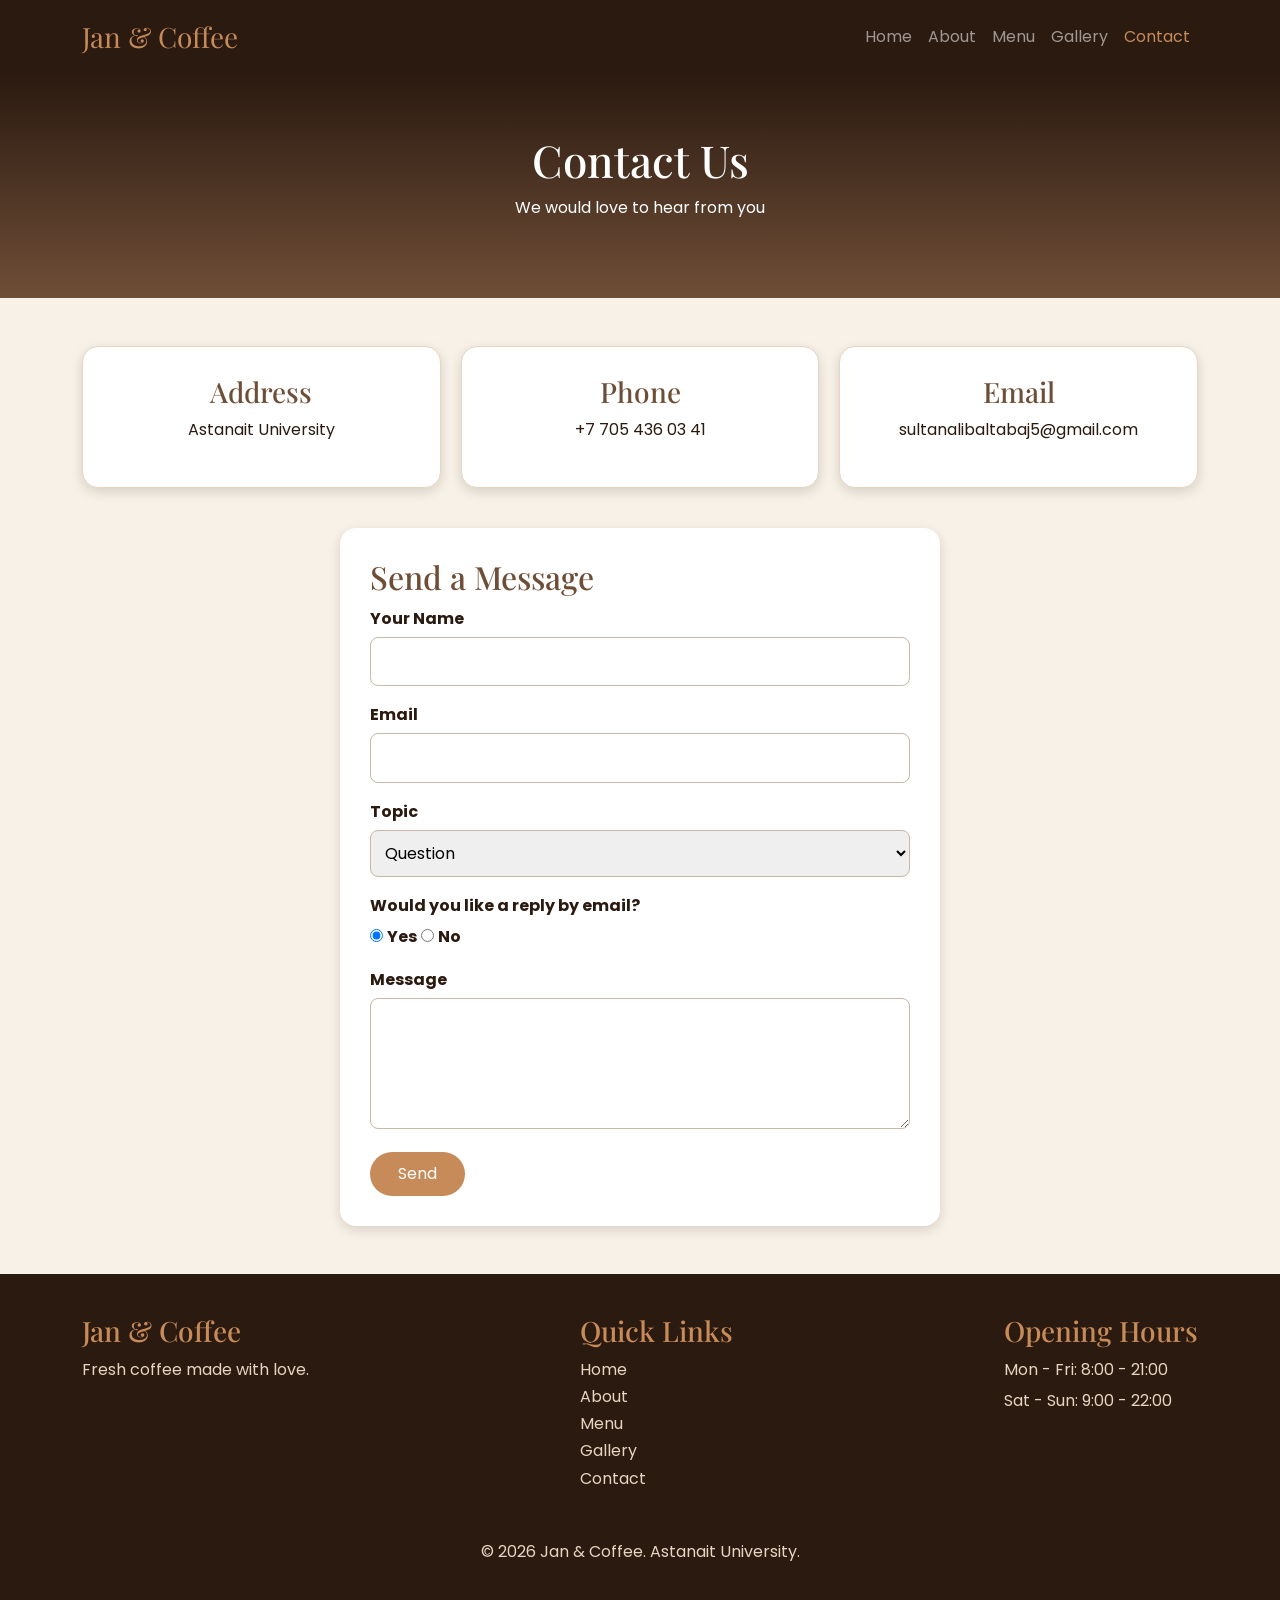
<file: contact.html>
<!DOCTYPE html>
<html lang="en">
<head>
    <meta charset="UTF-8">
    <meta name="viewport" content="width=device-width, initial-scale=1">
    <title>Jan & Coffee | Contact</title>
    <link href="https://cdn.jsdelivr.net/npm/bootstrap@5.3.3/dist/css/bootstrap.min.css" rel="stylesheet">
    <link href="https://fonts.googleapis.com/css2?family=Playfair+Display:wght@600;700&family=Poppins:wght@300;400;600&display=swap" rel="stylesheet">
    <link rel="stylesheet" href="css/style.css">
</head>
<body>
    <header>
        <nav class="navbar navbar-expand-lg sticky-top" data-bs-theme="dark">
            <div class="container">
                <a class="navbar-brand" href="index.html">Jan &amp; Coffee</a>
                <button class="navbar-toggler" type="button" data-bs-toggle="collapse" data-bs-target="#mainMenu" aria-controls="mainMenu" aria-expanded="false" aria-label="Toggle navigation">
                    <span class="navbar-toggler-icon"></span>
                </button>
                <div class="collapse navbar-collapse" id="mainMenu">
                    <ul class="navbar-nav ms-auto">
                        <li class="nav-item"><a class="nav-link" href="index.html">Home</a></li>
                        <li class="nav-item"><a class="nav-link" href="about.html">About</a></li>
                        <li class="nav-item"><a class="nav-link" href="menu.html">Menu</a></li>
                        <li class="nav-item"><a class="nav-link" href="gallery.html">Gallery</a></li>
                        <li class="nav-item"><a class="nav-link active" href="contact.html">Contact</a></li>
                    </ul>
                </div>
            </div>
        </nav>
    </header>

    <main>
        <section class="page-header">
            <div class="container">
                <h1>Contact Us</h1>
                <p>We would love to hear from you</p>
            </div>
        </section>

        <section class="container py-5">
            <div class="info-row">
                <article class="info-box">
                    <h3>Address</h3>
                    <p>Astanait University</p>
                </article>
                <article class="info-box">
                    <h3>Phone</h3>
                    <p>+7 705 436 03 41</p>
                </article>
                <article class="info-box">
                    <h3>Email</h3>
                    <p>sultanalibaltabaj5@gmail.com</p>
                </article>
            </div>

            <form id="contact-form" action="#" method="post">
                <h2>Send a Message</h2>

                <label for="name">Your Name</label>
                <input type="text" id="name" name="name" class="field" required>

                <label for="email">Email</label>
                <input type="email" id="email" name="email" class="field" required>

                <label for="topic">Topic</label>
                <select id="topic" name="topic" class="field">
                    <option>Question</option>
                    <option>Table reservation</option>
                    <option>Feedback</option>
                </select>

                <p class="question mb-1">Would you like a reply by email?</p>
                <div class="mb-3">
                    <input type="radio" id="reply-yes" name="reply" value="yes" checked>
                    <label for="reply-yes">Yes</label>
                    <input type="radio" id="reply-no" name="reply" value="no">
                    <label for="reply-no">No</label>
                </div>

                <label for="message">Message</label>
                <textarea id="message" name="message" rows="4" class="field" required></textarea>

                <button type="submit" class="btn btn-coffee rounded-pill">Send</button>
            </form>
        </section>
    </main>
    <footer>
        <div class="container">
            <div class="footer-flex">
                <div>
                    <h3>Jan &amp; Coffee</h3>
                    <p>Fresh coffee made with love.</p>
                </div>
                <div>
                    <h3>Quick Links</h3>
                    <ul class="list-unstyled">
                        <li><a href="index.html">Home</a></li>
                        <li><a href="about.html">About</a></li>
                        <li><a href="menu.html">Menu</a></li>
                        <li><a href="gallery.html">Gallery</a></li>
                        <li><a href="contact.html">Contact</a></li>
                    </ul>
                </div>
                <div>
                    <h3>Opening Hours</h3>
                    <p class="mb-1">Mon - Fri: 8:00 - 21:00</p>
                    <p class="mb-1">Sat - Sun: 9:00 - 22:00</p>
                </div>
            </div>
            <p class="copyright">&copy; 2026 Jan &amp; Coffee. Astanait University.</p>
        </div>
    </footer>
    <script src="https://cdn.jsdelivr.net/npm/bootstrap@5.3.3/dist/js/bootstrap.bundle.min.js"></script>
</body>
</html>
</file>
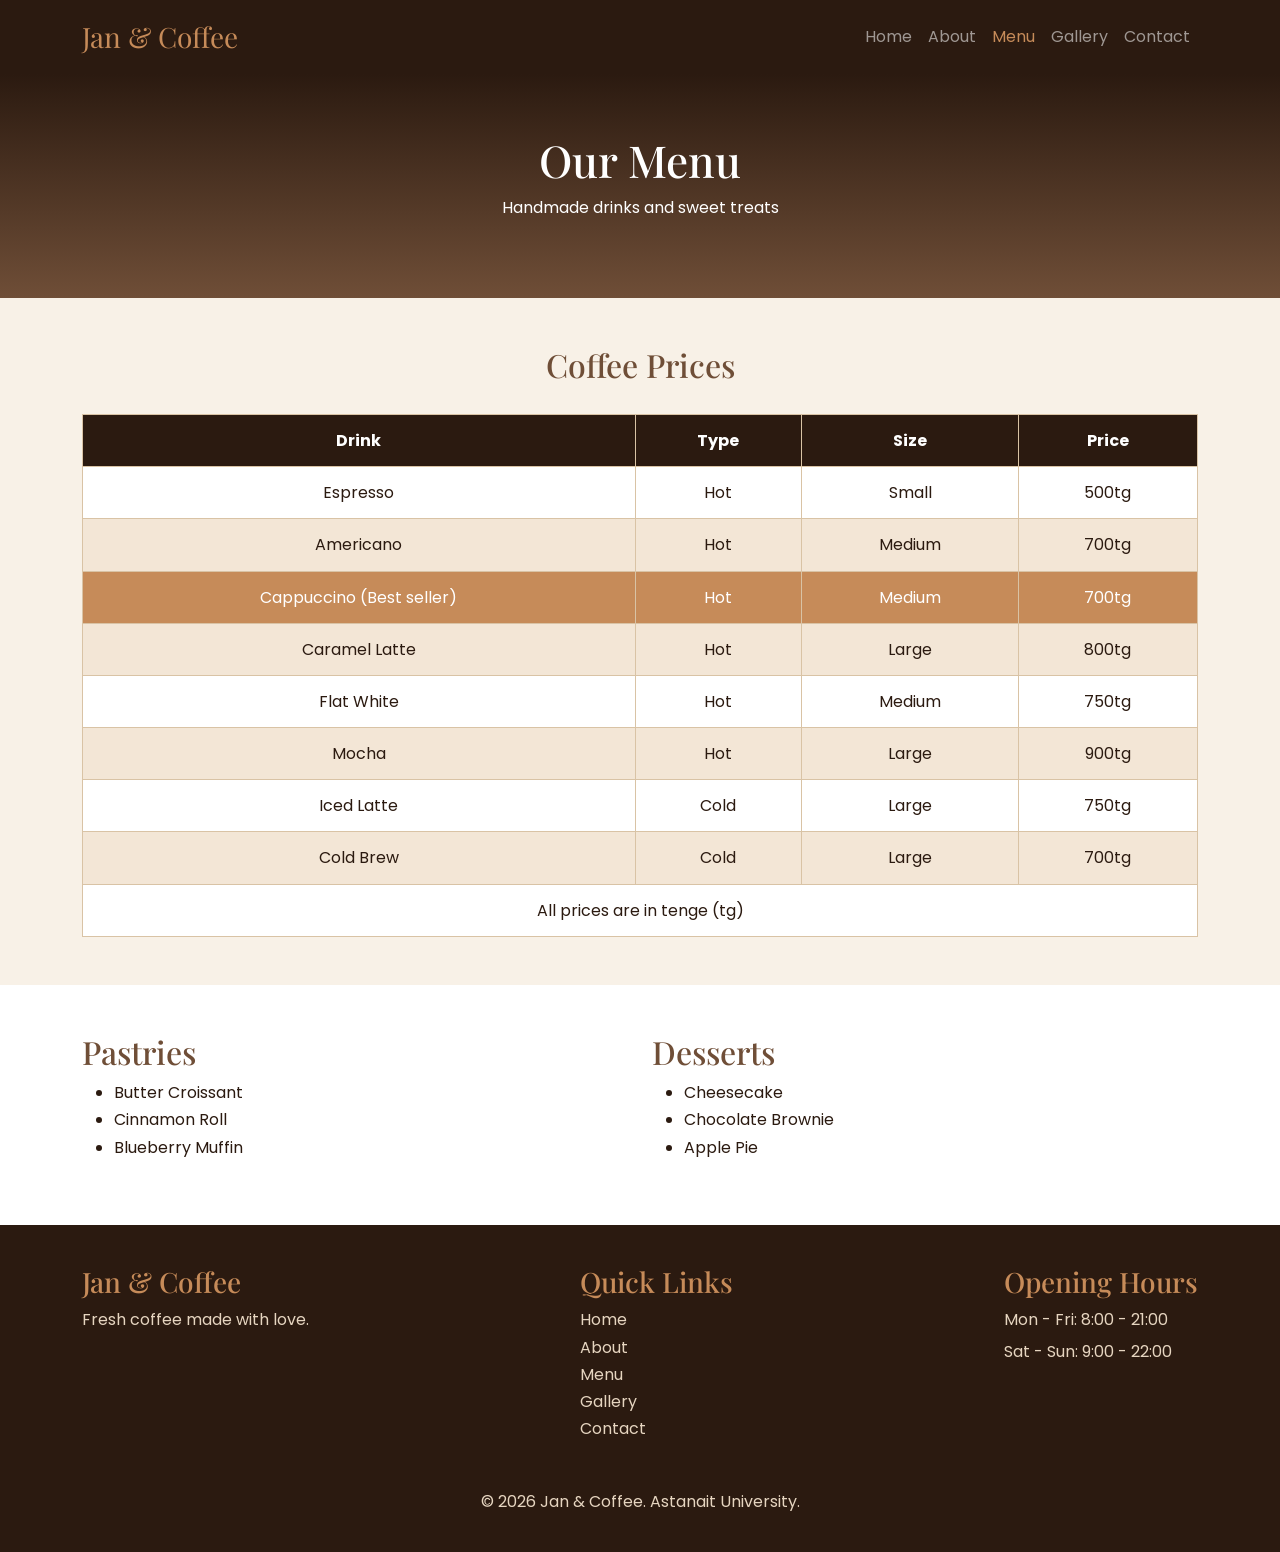
<file: menu.html>
<!DOCTYPE html>
<html lang="en">
<head>
    <meta charset="UTF-8">
    <meta name="viewport" content="width=device-width, initial-scale=1">
    <title>Jan & Coffee | Menu</title>
    <link href="https://cdn.jsdelivr.net/npm/bootstrap@5.3.3/dist/css/bootstrap.min.css" rel="stylesheet">
    <link href="https://fonts.googleapis.com/css2?family=Playfair+Display:wght@600;700&family=Poppins:wght@300;400;600&display=swap" rel="stylesheet">
    <link rel="stylesheet" href="css/style.css">
</head>
<body>
    <header>
        <nav class="navbar navbar-expand-lg sticky-top" data-bs-theme="dark">
            <div class="container">
                <a class="navbar-brand" href="index.html">Jan &amp; Coffee</a>
                <button class="navbar-toggler" type="button" data-bs-toggle="collapse" data-bs-target="#mainMenu" aria-controls="mainMenu" aria-expanded="false" aria-label="Toggle navigation">
                    <span class="navbar-toggler-icon"></span>
                </button>
                <div class="collapse navbar-collapse" id="mainMenu">
                    <ul class="navbar-nav ms-auto">
                        <li class="nav-item"><a class="nav-link" href="index.html">Home</a></li>
                        <li class="nav-item"><a class="nav-link" href="about.html">About</a></li>
                        <li class="nav-item"><a class="nav-link active" href="menu.html">Menu</a></li>
                        <li class="nav-item"><a class="nav-link" href="gallery.html">Gallery</a></li>
                        <li class="nav-item"><a class="nav-link" href="contact.html">Contact</a></li>
                    </ul>
                </div>
            </div>
        </nav>
    </header>

    <main>
        <section class="page-header">
            <div class="container">
                <h1>Our Menu</h1>
                <p>Handmade drinks and sweet treats</p>
            </div>
        </section>

        <section class="container py-5">
            <h2 id="menu-title">Coffee Prices</h2>
            <div class="table-responsive">
                <table>
                    <thead>
                        <tr>
                            <th>Drink</th>
                            <th>Type</th>
                            <th>Size</th>
                            <th>Price</th>
                        </tr>
                    </thead>
                    <tbody>
                    <tr>
                        <td>Espresso</td>
                        <td>Hot</td>
                        <td>Small</td>
                        <td>500tg</td>
                    </tr>
                    <tr>
                        <td>Americano</td>
                        <td>Hot</td>
                        <td>Medium</td>
                        <td>700tg</td>
                    </tr>
                    <tr class="highlight-row">
                        <td>Cappuccino (Best seller)</td>
                        <td>Hot</td>
                        <td>Medium</td>
                        <td>700tg</td>
                    </tr>
                    <tr>
                        <td>Caramel Latte</td>
                        <td>Hot</td>
                        <td>Large</td>
                        <td>800tg</td>
                    </tr>
                    <tr>
                        <td>Flat White</td>
                        <td>Hot</td>
                        <td>Medium</td>
                        <td>750tg</td>
                    </tr>
                    <tr>
                        <td>Mocha</td>
                        <td>Hot</td>
                        <td>Large</td>
                        <td>900tg</td>
                    </tr>
                    <tr>
                        <td>Iced Latte</td>
                        <td>Cold</td>
                        <td>Large</td>
                        <td>750tg</td>
                    </tr>
                    <tr>
                        <td>Cold Brew</td>
                        <td>Cold</td>
                        <td>Large</td>
                        <td>700tg</td>
                    </tr>
                        <tr>
                            <td colspan="4">All prices are in tenge (tg)</td>
                        </tr>
                    </tbody>
                </table>
            </div>
        </section>

        <section class="bg-white py-5">
            <div class="container">
                <div class="row g-4">
                    <div class="col-md-6">
                        <h2>Pastries</h2>
                        <ul>
                            <li>Butter Croissant</li>
                            <li>Cinnamon Roll</li>
                            <li>Blueberry Muffin</li>
                        </ul>
                    </div>
                    <div class="col-md-6">
                        <h2>Desserts</h2>
                        <ul>
                            <li>Cheesecake</li>
                            <li>Chocolate Brownie</li>
                            <li>Apple Pie</li>
                        </ul>
                    </div>
                </div>
            </div>
        </section>
    </main>
    <footer>
        <div class="container">
            <div class="footer-flex">
                <div>
                    <h3>Jan &amp; Coffee</h3>
                    <p>Fresh coffee made with love.</p>
                </div>
                <div>
                    <h3>Quick Links</h3>
                    <ul class="list-unstyled">
                        <li><a href="index.html">Home</a></li>
                        <li><a href="about.html">About</a></li>
                        <li><a href="menu.html">Menu</a></li>
                        <li><a href="gallery.html">Gallery</a></li>
                        <li><a href="contact.html">Contact</a></li>
                    </ul>
                </div>
                <div>
                    <h3>Opening Hours</h3>
                    <p class="mb-1">Mon - Fri: 8:00 - 21:00</p>
                    <p class="mb-1">Sat - Sun: 9:00 - 22:00</p>
                </div>
            </div>
            <p class="copyright">&copy; 2026 Jan &amp; Coffee. Astanait University.</p>
        </div>
    </footer>
    <script src="https://cdn.jsdelivr.net/npm/bootstrap@5.3.3/dist/js/bootstrap.bundle.min.js"></script>
</body>
</html>
</file>
<file: css/style.css>
body {
    font-family: 'Poppins', sans-serif;
    background-color: #f8f1e7;
    color: #2b1a10;
    line-height: 1.7;
}

h1,
h2,
h3 {
    font-family: 'Playfair Display', serif;
    color: #6f4e37;
}

.navbar {
    background-color: #2b1a10;
}

.navbar-brand,
.navbar-brand:hover {
    font-family: 'Playfair Display', serif;
    font-size: 28px;
    color: #c68b59;
}

.navbar-nav .nav-link:hover,
.navbar-nav .nav-link.active {
    color: #c68b59;
}

.btn-coffee {
    background-color: #c68b59;
    color: white;
    padding: 10px 28px;
    border: none;
}

.btn-coffee:hover {
    background-color: #6f4e37;
    color: white;
}

#hero {
    background-image: linear-gradient(rgba(43, 26, 16, 0.65), rgba(43, 26, 16, 0.65)), url('https://images.unsplash.com/photo-1442512595331-e89e73853f31?auto=format&fit=crop&w=1600&q=80');
    background-size: cover;
    background-position: center;
    min-height: 500px;
    padding: 20px;
    display: flex;
    flex-direction: column;
    justify-content: center;
    align-items: center;
    text-align: center;
    color: white;
}

#hero h1 {
    font-size: 56px;
    color: white;
}

#hero p {
    font-size: 20px;
    max-width: 600px;
}

.photo {
    max-width: 100%;
    border-radius: 16px;
    box-shadow: 0 6px 18px rgba(43, 26, 16, 0.3);
}

.card-box,
.drink-card,
.info-box {
    border: 1px solid #e6d5c0;
    border-radius: 16px;
    box-shadow: 0 4px 12px rgba(43, 26, 16, 0.15);
}

.card-box,
.info-box {
    padding: 28px;
    text-align: center;
}

.card-box {
    background-color: #f8f1e7;
}

.info-box {
    background-color: white;
}

.card-box:hover,
.drink-card:hover,
.info-box:hover {
    box-shadow: 0 10px 25px rgba(43, 26, 16, 0.35);
}

.price {
    color: #c68b59;
    font-weight: bold;
}

.features {
    display: grid;
    grid-template-columns: repeat(3, 1fr);
    gap: 24px;
}

.card-row {
    display: flex;
    gap: 24px;
}

.drink-card {
    flex: 1;
    background-color: white;
    text-align: center;
}

.drink-card img {
    width: 100%;
    height: 220px;
    object-fit: cover;
    border-radius: 16px 16px 0 0;
}

.drink-text {
    padding: 20px;
}

footer {
    background-color: #2b1a10;
    color: #e6d5c0;
    padding: 40px 0 20px;
}

.footer-flex {
    display: flex;
    justify-content: space-between;
    gap: 30px;
}

footer h3 {
    color: #c68b59;
}

footer a {
    color: #e6d5c0;
    text-decoration: none;
}

footer a:hover {
    color: #c68b59;
}

.copyright {
    text-align: center;
    margin-top: 30px;
}


@media (max-width: 992px) {
    .features {
        grid-template-columns: repeat(2, 1fr);
    }

    #hero h1 {
        font-size: 44px;
    }
}
@media (max-width: 576px) {
    .features {
        grid-template-columns: 1fr;
    }

    .card-row,
    .footer-flex {
        flex-direction: column;
    }

    #hero h1 {
        font-size: 34px;
    }
}

.page-header {
    background-image: linear-gradient(#2b1a10, #6f4e37);
    color: white;
    text-align: center;
    padding: 60px 20px;
}

.page-header h1 {
    font-size: 44px;
    color: white;
}

@media (max-width: 576px) {
    .page-header h1 {
        font-size: 32px;
    }
}

#menu-title {
    text-align: center;
    margin-bottom: 30px;
}

table {
    width: 100%;
    border-collapse: collapse;
    background-color: white;
}

th,
td {
    border: 1px solid #d9c3a5;
    padding: 12px;
    text-align: center;
}

th {
    background-color: #2b1a10;
    color: white;
}

tr:nth-child(even) {
    background-color: #f3e6d6;
}

tr.highlight-row {
    background-color: #c68b59;
    color: white;
}
.gallery {
    display: grid;
    grid-template-columns: repeat(3, 1fr);
    gap: 20px;
}

.gallery figure {
    position: relative;
    margin: 0;
    overflow: hidden;
    border-radius: 16px;
}

.gallery img {
    width: 100%;
    height: 260px;
    object-fit: cover;
    transition: transform 0.4s;
}

.gallery figure:hover img {
    transform: scale(1.1);
}

.gallery figcaption {
    position: absolute;
    bottom: 0;
    left: 0;
    width: 100%;
    padding: 12px;
    background-color: rgba(43, 26, 16, 0.8);
    color: white;
    text-align: center;
    border-radius: 0 0 16px 16px;
    opacity: 0;
}

.gallery figure:hover figcaption {
    opacity: 1;
}

@media (max-width: 992px) {
    .gallery {
        grid-template-columns: repeat(2, 1fr);
    }
}

@media (max-width: 576px) {
    .gallery {
        grid-template-columns: 1fr;
    }
}

.info-row {
    display: flex;
    gap: 20px;
    margin-bottom: 40px;
}

.info-box {
    flex: 1;
}

#contact-form {
    max-width: 600px;
    margin: 0 auto;
    padding: 30px;
    background-color: white;
    border-radius: 16px;
    box-shadow: 0 4px 12px rgba(43, 26, 16, 0.15);
}

#contact-form label,
.question {
    font-weight: bold;
}

.field {
    width: 100%;
    margin-top: 5px;
    margin-bottom: 15px;
    padding: 10px;
    border: 1px solid #c9b8a4;
    border-radius: 8px;
    box-sizing: border-box;
}

@media (max-width: 576px) {
    .info-row {
        flex-direction: column;
    }

    #contact-form {
        padding: 20px;
    }
}
</file>
